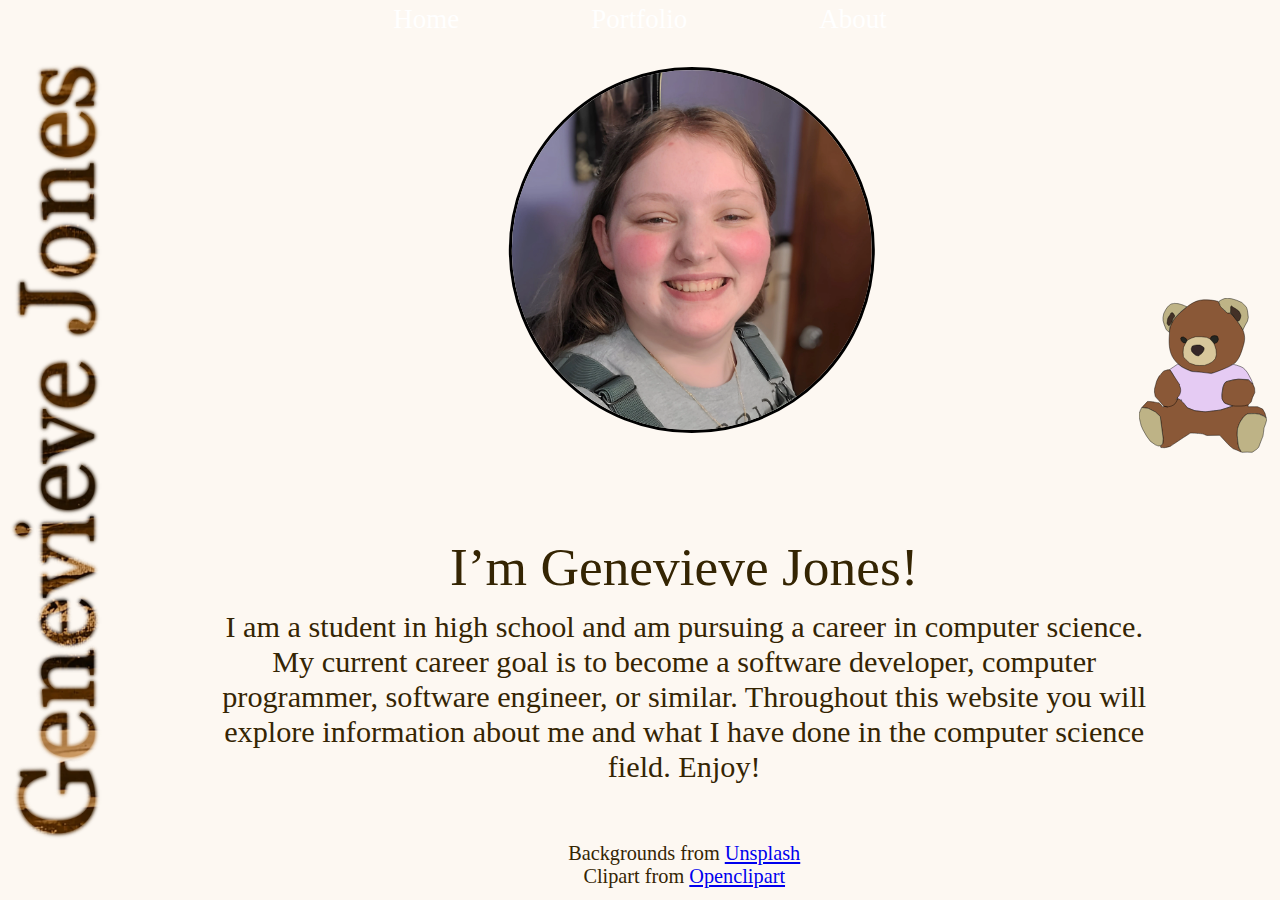
<file: index.html>
<!DOCTYPE html>
<html>
  <head>
    
    <title>Genevieve Jones</title>
    <meta charset="utf-8" />
	  <meta http-equiv="X-UA-Compatible" content="IE=edge" />
	  <meta name="viewport" content="width=device-width, initial-scale=1" />

	  <!-- link the webpage's stylesheet -->
	  <link rel="stylesheet" href="/style.css" />

	  <!-- link the webpage's JavaScript file -->
	  <script src="/script.js" defer></script>

  </head>
  
  <body>
    <nav>
      <ul>
        <li>
          <a href="index.html">Home</a>
        </li>
        <li>
          <a href="portfolio.html">Portfolio</a>
        </li>
        <li>
          <a href="about.html">About</a>
        </li>
      </ul>
    </nav>
    <div class="intro">
      <header>
        <h1 id="introh">I’m Genevieve Jones!</h1>
      </header>
      <main>
        <p class="center" id="introp">I am a student in high school and am pursuing a career in computer science. My current career goal is to become a software developer, computer programmer, software engineer, or similar. Throughout this website you will explore information about me and what I have done in the computer science field. Enjoy!</p>
        </main>
      <pre class="center sources a">Backgrounds from <a href="https://unsplash.com">Unsplash</a><br>Clipart from <a href="https://openclipart.org">Openclipart</a></pre>
    </div>
    <main>
      <img src="assets/bigname.webp" alt="Genevieve Jones" id="bigname" width=994px>
      <img src="assets/me.webp" alt="A photo of me; I have long, wavy, dark blonde (almost light brown) hair, hazel eyes, and fair skin." id="homepic">
      <img src=assets/bear.svg id=bear alt="A simple clipart picture of a teddy bear wearing a light purple shirt;">
    </main>
    
  </body>
</html>
</file>
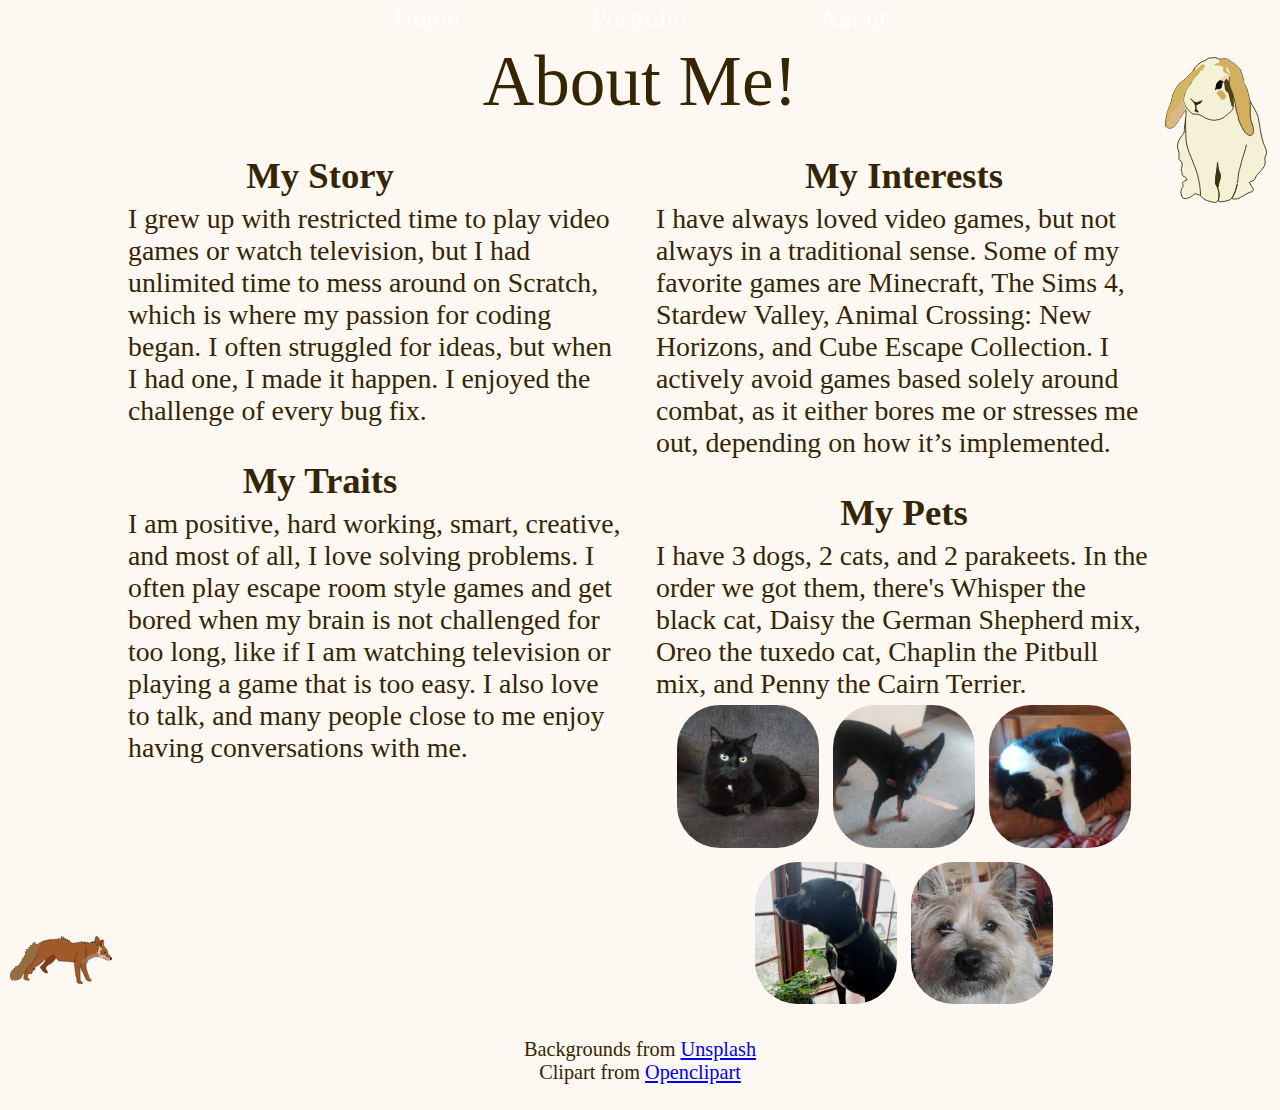
<file: about.html>
<!DOCTYPE html>
<html>
  <head>

    <title>Genevieve Jones</title>
    <meta charset="utf-8" />
    <meta http-equiv="X-UA-Compatible" content="IE=edge" />
    <meta name="viewport" content="width=device-width, initial-scale=1" />

    <!-- link the webpage's stylesheet -->
    <link rel="stylesheet" href="/style.css" />

    <!-- link the webpage's JavaScript file -->
    <script src="/script.js" defer></script>

  </head>

  <body>
    <nav>
      <ul>
        <li>
          <a href="index.html">Home</a>
        </li>
        <li>
          <a href="portfolio.html">Portfolio</a>
        </li>
        <li>
          <a href="about.html">About</a>
        </li>
      </ul>
    </nav>
    <header>
      <h1>About Me!</h1>
    </header>
    <main>
      <img src="assets/flopbunny.svg" id=flopbunny>
      <div class="row">
        <div class="column">
          <h2>My Story</h2>
          <p class=left>I grew up with restricted time to play video games or watch television, but I had unlimited time to mess around on Scratch, which is where my passion for coding began. I often struggled for ideas, but when I had one, I made it happen. I enjoyed the challenge of every bug fix.</p>
          <h2>My Traits</h2>
         <p class=left>I am positive, hard working, smart, creative, and most of all, I love solving problems. I often play escape room style games and get bored when my brain is not challenged for too long, like if I am watching television or playing a game that is too easy. I also love to talk, and many people close to me enjoy having conversations with me.</p>
          </div>
        <div class="column">
          <h2  class=right>My Interests</h2>
          <p class=right>I have always loved video games, but not always in a traditional sense. Some of my favorite games are Minecraft, The Sims 4, Stardew Valley, Animal Crossing: New Horizons, and Cube Escape Collection. I actively avoid games based solely around combat, as it either bores me or stresses me out, depending on how it’s implemented.</p>
          <h2  class=right>My Pets</h2>
          <p class=right>I have 3 dogs, 2 cats, and 2 parakeets. In the order we got them, there's Whisper the black cat, Daisy the German Shepherd mix, Oreo the tuxedo cat, Chaplin the Pitbull mix, and Penny the Cairn Terrier.</p>
          <div class="center right">
            <img src="assets/whisper.webp" class="rounded right" alt="A photo of a black cat (Whisper) laying on a couch looking at the camera;">
            <img src="assets/daisy.webp" class="rounded right" alt="A photo of a bicolor German Shepherd mix (Daisy) holding a steak knife and looking at the camera;">
            <img src="assets/oreo.webp" class="rounded right" alt="A photo of a tuxedo cat curled up on a pillow asleep with one paw poking out;">
            <img src="assets/chaplin.webp" class="rounded right" alt="A photo of a Pitbull mix (Chaplin) lookng out a window and sitting next to a small plant;">
            <img src="assets/penny.webp" class="rounded right" alt="A photo of a wheaten Cairn Terrier (Penny) looking directly at the camera;">
          </div>
          <img src="assets/fox.svg" id=fox alt="A vector clipart image of a fox standing and facing right;">
        </div>
      </div>
      <p class="center sources">Backgrounds from <a href="https://unsplash.com">Unsplash</a><br>Clipart from <a href="https://openclipart.org">Openclipart</a></p></p>
    </main>
  </body>
</html>
</file>
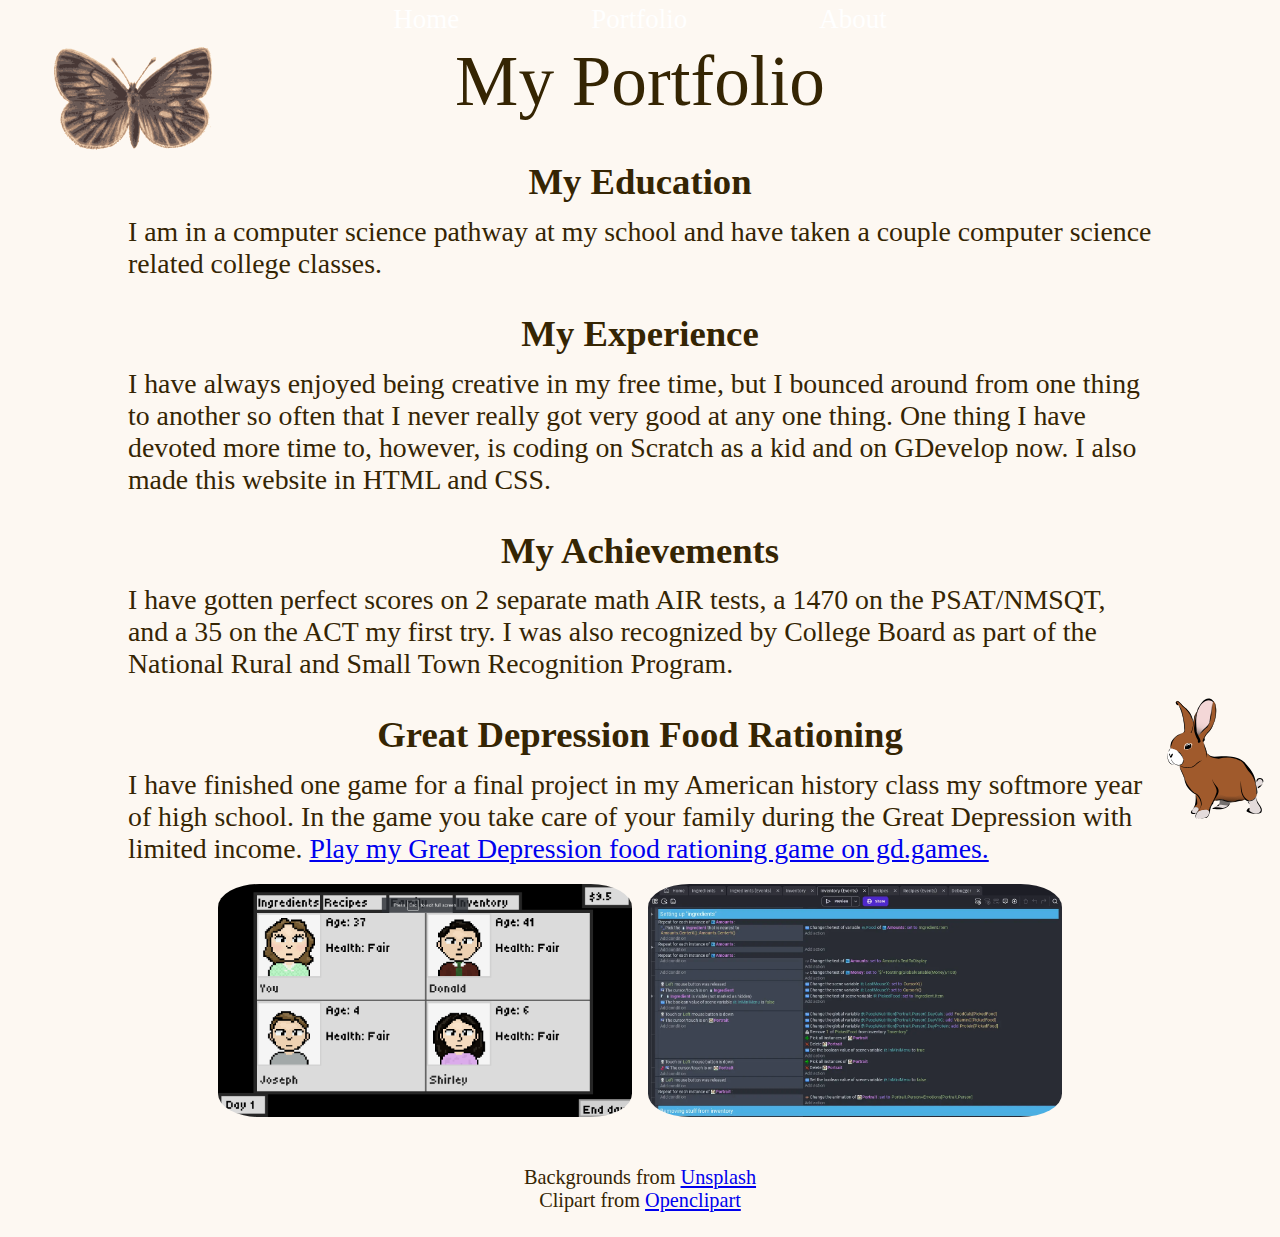
<file: portfolio.html>
<!DOCTYPE html>
<html>
  <head>

    <title>Genevieve Jones</title>
    <meta charset="utf-8" />
    <meta http-equiv="X-UA-Compatible" content="IE=edge" />
    <meta name="viewport" content="width=device-width, initial-scale=1" />

    <!-- link the webpage's stylesheet -->
    <link rel="stylesheet" href="/style.css" />

    <!-- link the webpage's JavaScript file -->
    <script src="/script.js" defer></script>

  </head>

  <body>
    <nav>
      <ul>
        <li>
          <a href="index.html">Home</a>
        </li>
        <li>
          <a href="portfolio.html">Portfolio</a>
        </li>
        <li>
          <a href="about.html">About</a>
        </li>
      </ul>
    </nav>
    <header>
      <h1>My Portfolio</h1>
    </header>
    <main>
      <img src="assets/moth.svg" alt="A photo of an elegant, brown moth" id="moth">
      <img src="assets/darkbunny.svg" alt="A simple clipart picture of a brown rabbit standing facing left" id="darkbunny">
      <h2 id="edu">My Education</h2>
      <p>I am in a computer science pathway at my school and have taken a couple computer science related college classes.</p>
      <h2 class="port">My Experience</h2>
      <p>I have always enjoyed being creative in my free time, but I bounced around from one thing to another so often that I never really got very good at any one thing. One thing I have devoted more time to, however, is coding on Scratch as a kid and on GDevelop now. I also made this website in HTML and CSS.</p>
      <h2 class="port">My Achievements</h2>
      <p>I have gotten perfect scores on 2 separate math AIR tests, a 1470 on the PSAT/NMSQT, and a 35 on the ACT my first try. I was also recognized by College Board as part of the National Rural and Small Town Recognition Program.</p>
      <h2 class="port">Great Depression Food Rationing</h2>
      <p>I have finished one game for a final project in my American history class my softmore year of high school. In the game you take care of your family during the Great Depression with limited income. <a href="https://gd.games/rainbowpoodle6/great-depression-food-ration"> Play my Great Depression food rationing game on gd.games.</a></p>
      <div class="center">
        <img src="assets/historygame.png" alt="A screenshot of my Great Depression game in GDevelop;" class="rounded2 gdev">
        <img src="assets/historycode.webp" alt="A screenshot of my Great Depression game's code in GDevelop;" class="rounded2 gdev">
      </div>
      <p class="center sources">Backgrounds from <a href="https://unsplash.com">Unsplash</a><br>Clipart from <a href="https://openclipart.org">Openclipart</a></p></p>
    </main>
  </body>
</html>
</file>
<file: style.css>
/* STYLE SECTIONING TAGS */

*{
  margin: 0px;
  padding: 0px;
}
body {
  background-color: #FDF8F2;
  background-image: url(https://i.imgur.com/f6iFnqX.jpeg);
}

/* STYLE TEXT */

header {
  color: #352503;
  text-align: center;
  font-size: calc(2vw + 10px);
  font-family: "Georgia", serif;
  margin-top: 0.1rem;
}
h1 {
  font-weight: normal;
}
h2 {
  color: #352503;
  text-align: center;
  font-size: calc(1.5vw + 17.5px);
  font-weight: bold;
  font-family: "Georgia", serif;
  margin-top: 5%;
  margin-left: 10vw;
  margin-right: 10vw;
}
p {
  color: #352503;
  text-align: left;
  font-size: calc(1vw + 15px);
  font-family: "Georgia", serif;
  margin-left: 10vw;
  margin-right: 10vw;
  margin-top: 1%;
}
.center {
  text-align: center;
}
.intro {
  position: absolute;
  bottom: 0;
  left: calc(93vh*0.105644);
}
#introh{
  font-size: 150%;
}
#introp{
  font-size: calc(20px + 0.8vw);
  position: relative;
}
.column {
  float: left;
  width: 50%;
}
.row:after {
  content: "";
  display: table;
  clear: both;
}
.port {
  margin-top: calc(0.2% + 30px);
}
.left {
  margin-right: 1rem;
  margin-left: 10vw;
}
.right {
  margin-left: 1rem;
  margin-right: 10vw;
}
p.left {
  font-size: calc(1vw + 15px);
}
p.right {
  font-size: calc(1vw + 15px);
}
#edu {
  margin-top: 3%;
}
.sources {
  position: relative;
  font-size:calc(1vw + 7.5px);
  color: #352503;
  font-family: "Georgia", serif;
  padding:1%;
}
.a {
  position: relative;
  margin-top: 5vh;
}

/* STYLE IMAGES */

img {
  max-width: 20%;
}
.rounded {
  border-radius: 30%;
}
.rounded2 {
  border-radius: 10%;
}
#bigname {
  rotate: -90deg;
  max-width: calc(93vh - 60px);
  position: absolute;
  left: calc(-100vh/2.7);
  top: calc(3vh - 10px);
  transform: translate(-50%,0);
}
#homepic {
  position: absolute;
  max-width: clamp(1px, 50%, 40vh);
  border-radius: 50%;
  left: 50%;
  top: 13.5%;
  border-color: #000000;
  border-width: 0.2rem;
  border-style: solid;
  transform: translate(calc(93vh*0.105644 - 60%), -15%);
}
#moth{
  position: absolute;
  left: calc(5vw - 10px);
  top: calc(60px - 1vw);
  max-width: calc(10vw + 30px);
}
#darkbunny{
  position: absolute;
  max-width: calc(10% - 2vw);
  transform: scaleX(-1);
  right: 1vw;
  bottom: 7vh;
}
#bear{
  position: absolute;
  right: 1vw;
  top: 40%;
  max-width: calc(10%);
  transform: translate(0, -40%)
}
#flopbunny{
  position: absolute;
  right: 1vw;
  top: calc(3vh + 12px + 2%);
  max-width: calc(10% - 2vw);
}
#fox{
  position: absolute;
  max-width: calc(10% - 2vw);
  left: 0.75vw;
  top: calc(1000px - 5vw);
}
img.right{
  max-width: 11.12vw;
  margin: 1%;
}
.gdev{
  margin-left: 0.5%;
  margin-right: 0.5%;
  margin-top: 1.5%;
  margin-bottom: 1.5%;
  max-width: calc(30vw + 30px);
}

/* STYLE NAV BAR */

nav{
  text-align: center;
}
ul {
  list-style-type: none;
  background-image: url(https://i.imgur.com/iAtpTxY.jpeg);
  overflow: hidden;
  padding: 0.25rem;
}
li {
  display: inline;
}
li a {
  color: #ffffff;
  font-size: 3vh;
  text-decoration: none;
  padding: 5vw;
}
li a:hover {
  background-image: url(https://i.imgur.com/dVChs4T.jpeg);
}
</file>
